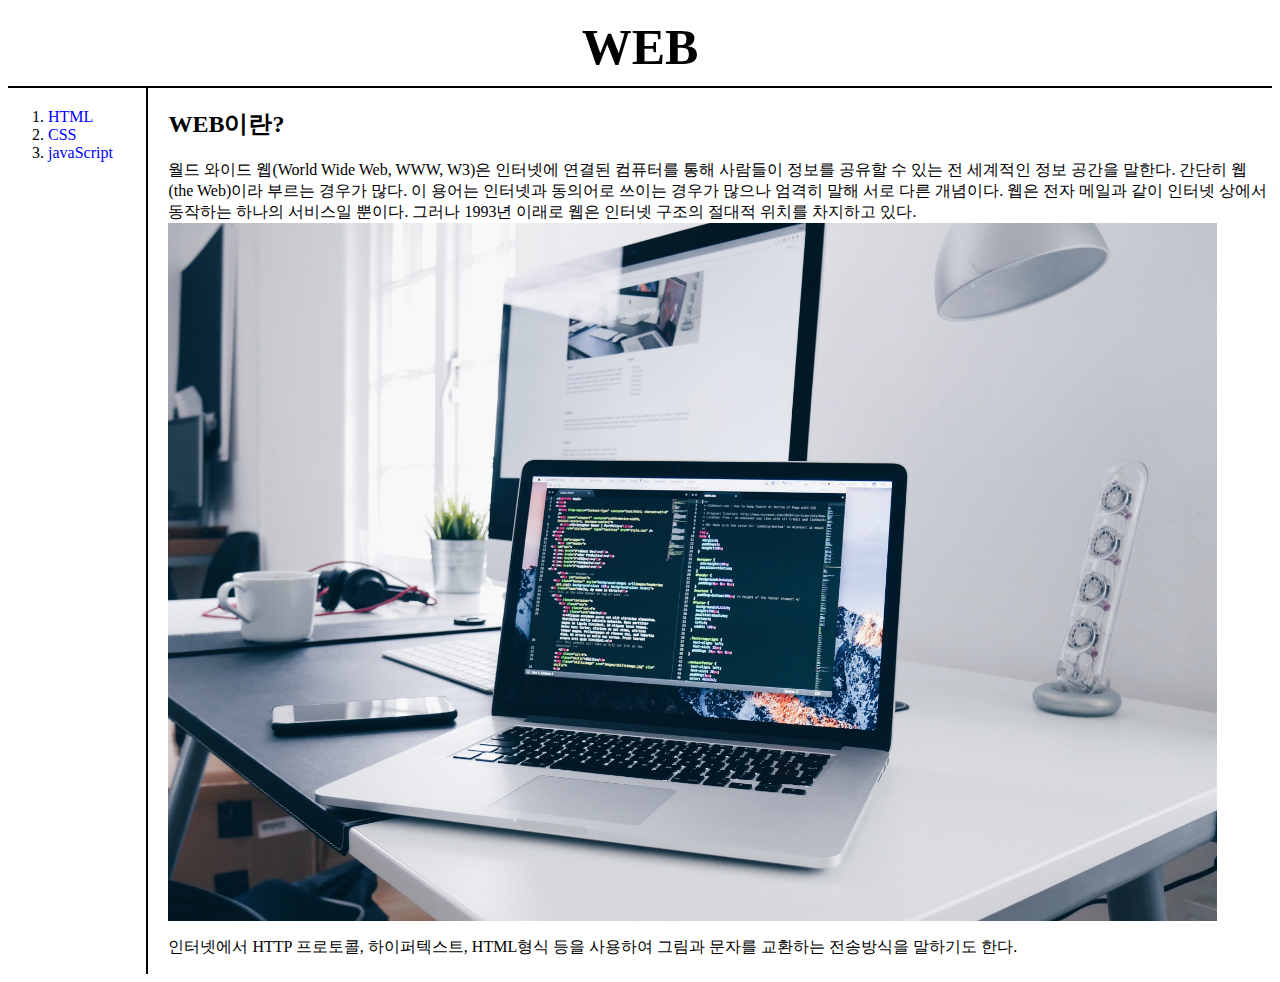
<file: index.html>
<html>
    
    <head>
        <title>web </title>
        <link rel="stylesheet" href="style.css">
    </head>


    <body>
        <h1><a href="index.html">WEB</a></h1>
        <div class="container">
        <div id="item1">
                <ol>
                    <li><a href="1.html" class="saw">HTML</a></li>
                    <li><a href="2.html" class="saw">CSS</a></li>
                    <li><a href="3.html" class="saw">javaScript</a></li>
                </ol>
        </div>
            <div id="item2">
                <h2>WEB이란?</h2>
                월드 와이드 웹(World Wide Web, WWW, W3)은 인터넷에 연결된 컴퓨터를 통해 사람들이 정보를 공유할 수 있는 전 세계적인 정보 공간을 말한다. 간단히 웹(the Web)이라 부르는 경우가 많다. 이 용어는 인터넷과 동의어로 쓰이는 경우가 많으나 엄격히 말해 서로 다른 개념이다. 웹은 전자 메일과 같이 인터넷 상에서 동작하는 하나의 서비스일 뿐이다. 그러나 1993년 이래로 웹은 인터넷 구조의 절대적 위치를 차지하고 있다. <img src="web.jpg" width=95%> 
                <p>인터넷에서 HTTP 프로토콜, 하이퍼텍스트, HTML형식 등을 사용하여 그림과 문자를 교환하는 전송방식을 말하기도 한다.
                </p>
            </div>
        </div>
    </body>


</html>
</file>
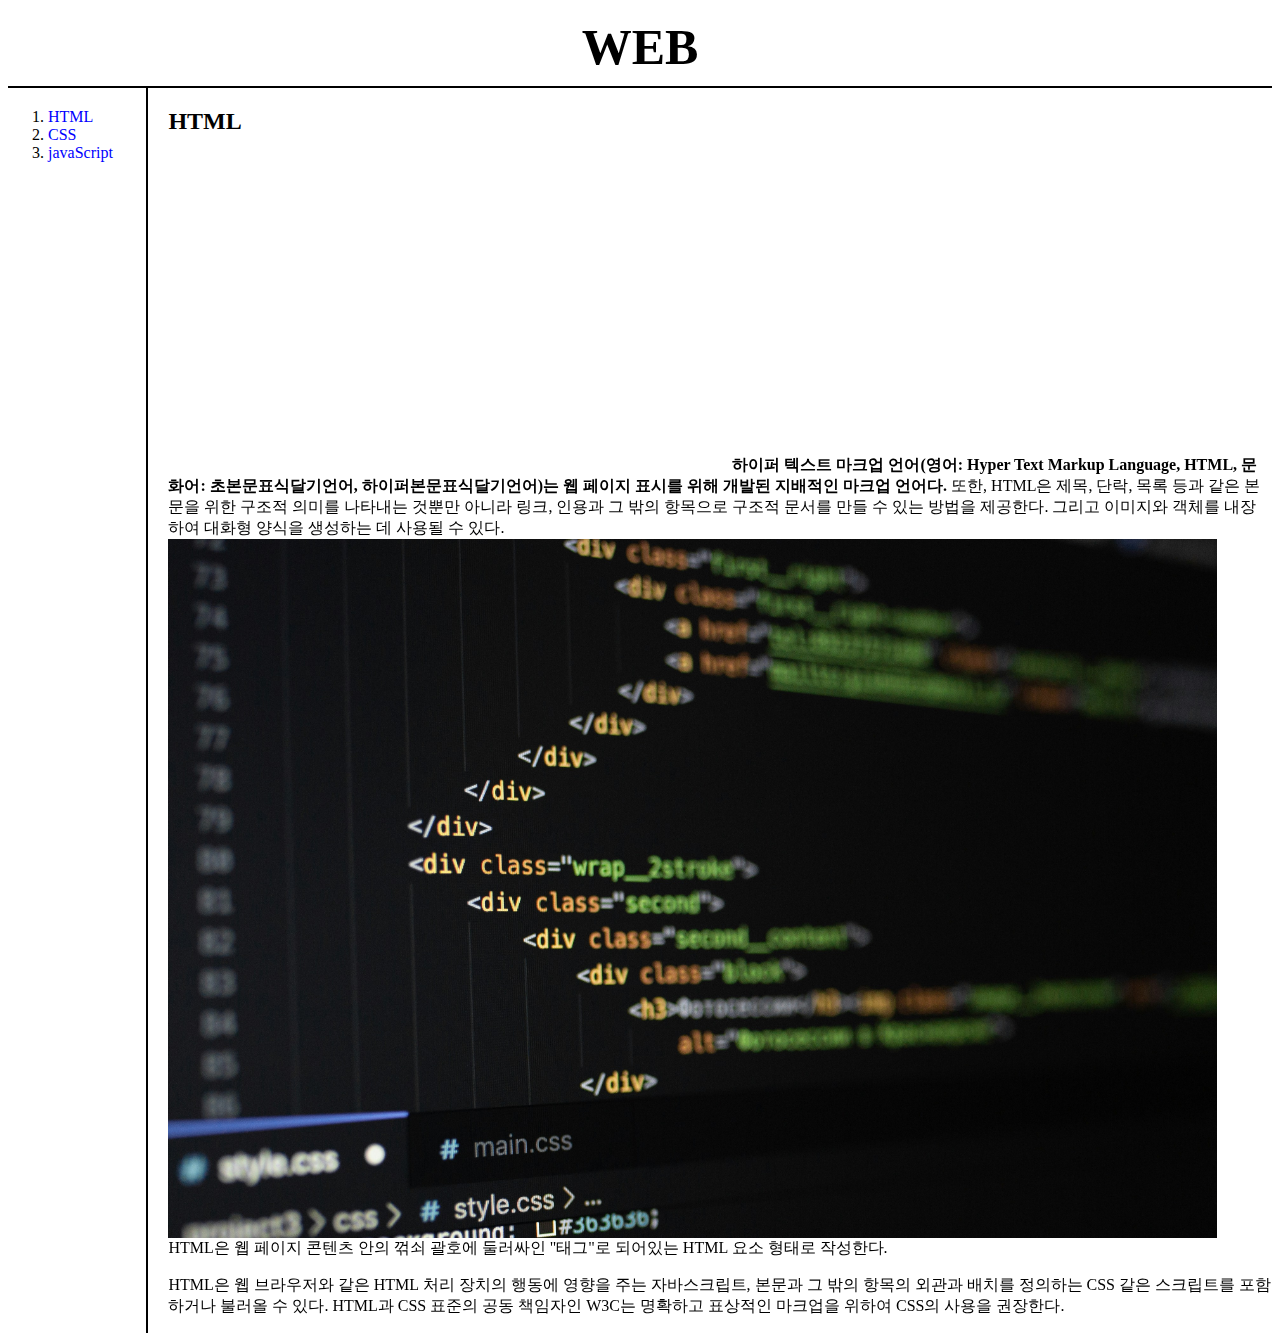
<file: 1.html>
<html>
    
<head>
    <title>web HTML</title>
    <link rel="stylesheet" href="style.css">
</head>


    <body>

        <h1><a href="index.html">WEB</a></h1>
        <div class="container">
            <div id="item1">
                <ol>
                    <li><a href="1.html" class="saw">HTML</a></li>
                    <li><a href="2.html" class="saw">CSS</a></li>
                    <li><a href="3.html" class="saw">javaScript</a></li>
                </ol>
            </div>
            <div id="item2">
                <h2>HTML</h2>
                <iframe width="560" height="315" src="https://www.youtube.com/embed/OGFgdro160I?si=cg_Z9ln-2U_HZBA1" title="YouTube video player" frameborder="0" allow="accelerometer; autoplay; clipboard-write; encrypted-media; gyroscope; picture-in-picture; web-share" allowfullscreen></iframe>
                <strong>하이퍼 텍스트 마크업 언어(영어: Hyper Text Markup Language, HTML, 문화어: 초본문표식달기언어, 하이퍼본문표식달기언어)는 웹 페이지 표시를 위해 개발된 지배적인 마크업 언어다.</strong> 또한, HTML은 제목, 단락, 목록 등과 같은 본문을 위한 구조적 의미를 나타내는 것뿐만 아니라 링크, 인용과 그 밖의 항목으로 구조적 문서를 만들 수 있는 방법을 제공한다. 그리고 이미지와 객체를 내장하여 대화형 양식을 생성하는 데 사용될 수 있다. <img src="HTML.jpg" width=95%> <br>HTML은 웹 페이지 콘텐츠 안의 꺾쇠 괄호에 둘러싸인 "태그"로 되어있는 HTML 요소 형태로 작성한다. <p>HTML은 웹 브라우저와 같은 HTML 처리 장치의 행동에 영향을 주는 자바스크립트, 본문과 그 밖의 항목의 외관과 배치를 정의하는 CSS 같은 스크립트를 포함하거나 불러올 수 있다. HTML과 CSS 표준의 공동 책임자인 W3C는 명확하고 표상적인 마크업을 위하여 CSS의 사용을 권장한다.
                    
                </p>
            </div>
        </div>
    </body>


</html>
</file>
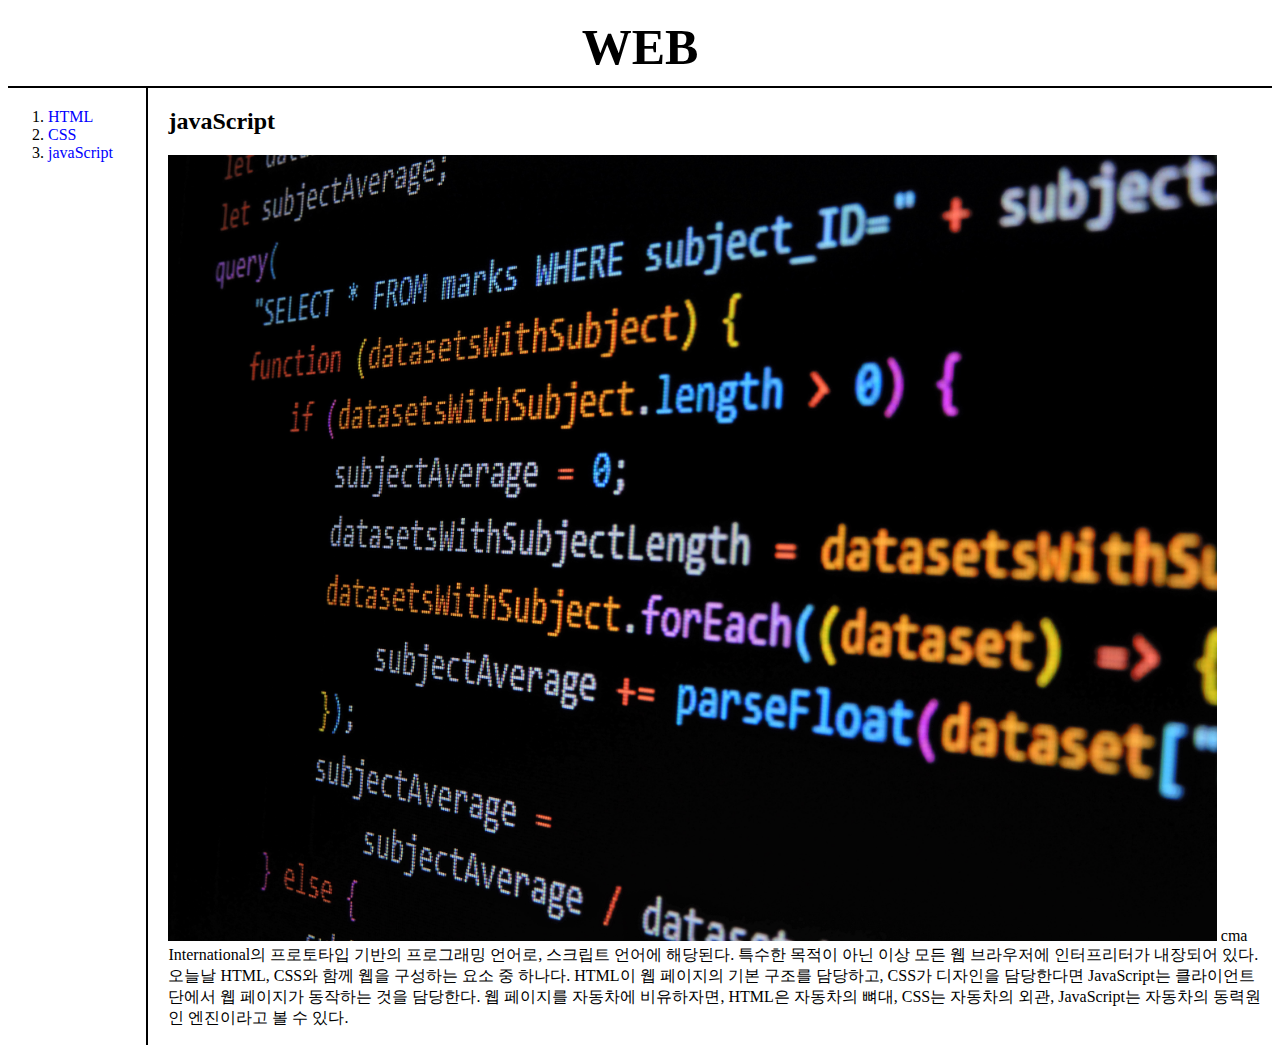
<file: 3.html>
<html>
    
    <head>
        <title>web javaScript</title>
        <link rel="stylesheet" href="style.css">
    </head>


    <body>
        <h1><a href="index.html">WEB</a></h1>
        <div class="container">
        <div id="item1">
                <ol>
                    <li><a href="1.html" class="saw">HTML</a></li>
                    <li><a href="2.html" class="saw">CSS</a></li>
                    <li><a href="3.html" class="saw">javaScript</a></li>
                </ol>
        </div>
            <div id="item2">
                <h2>javaScript</h2>
                <img src="javaScript.jpg" width=95%>
                cma International의 프로토타입 기반의 프로그래밍 언어로, 스크립트 언어에 해당된다. 특수한 목적이 아닌 이상 모든 웹 브라우저에 인터프리터가 내장되어 있다. 오늘날 HTML, CSS와 함께 웹을 구성하는 요소 중 하나다. HTML이 웹 페이지의 기본 구조를 담당하고, CSS가 디자인을 담당한다면 JavaScript는 클라이언트 단에서 웹 페이지가 동작하는 것을 담당한다. 웹 페이지를 자동차에 비유하자면, HTML은 자동차의 뼈대, CSS는 자동차의 외관, JavaScript는 자동차의 동력원인 엔진이라고 볼 수 있다.

                </p>
            </div>
        </div>
    </body>


</html>
</file>
<file: style.css>
a{
    color:black;
    text-decoration-line: none;
}
h1{

    
    text-align: center;
    font-size:50px;
    border-bottom: solid 2px black;
    margin: 0px;
    padding: 10px;
    
    
}
.saw{
    color:blue;

}   
ol{
    margin:0px;
    padding-top:20px;
}
.container{
    display: grid;
    grid-template-columns: 1fr 8fr;
}
#item2{
    padding-left: 20px;
}
#item1{
    border-right:  solid 2px black;
}
</file>
